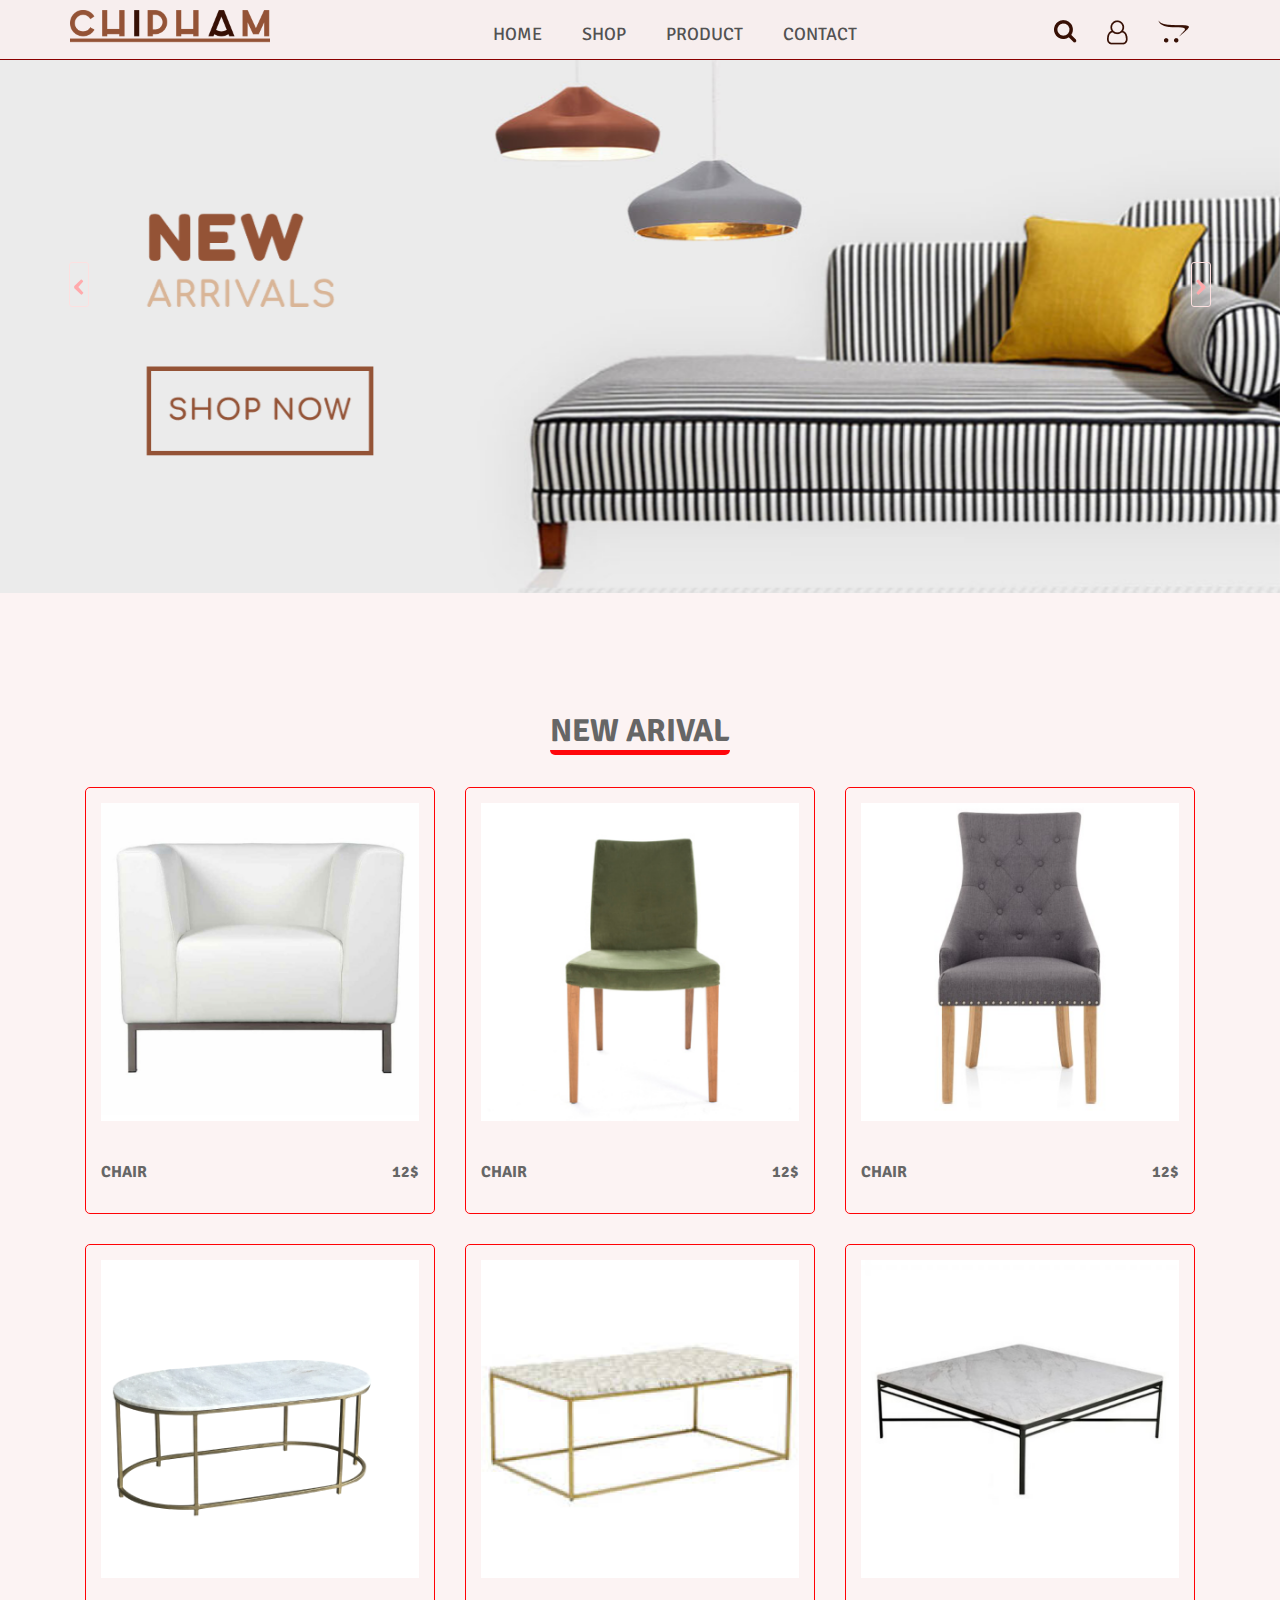
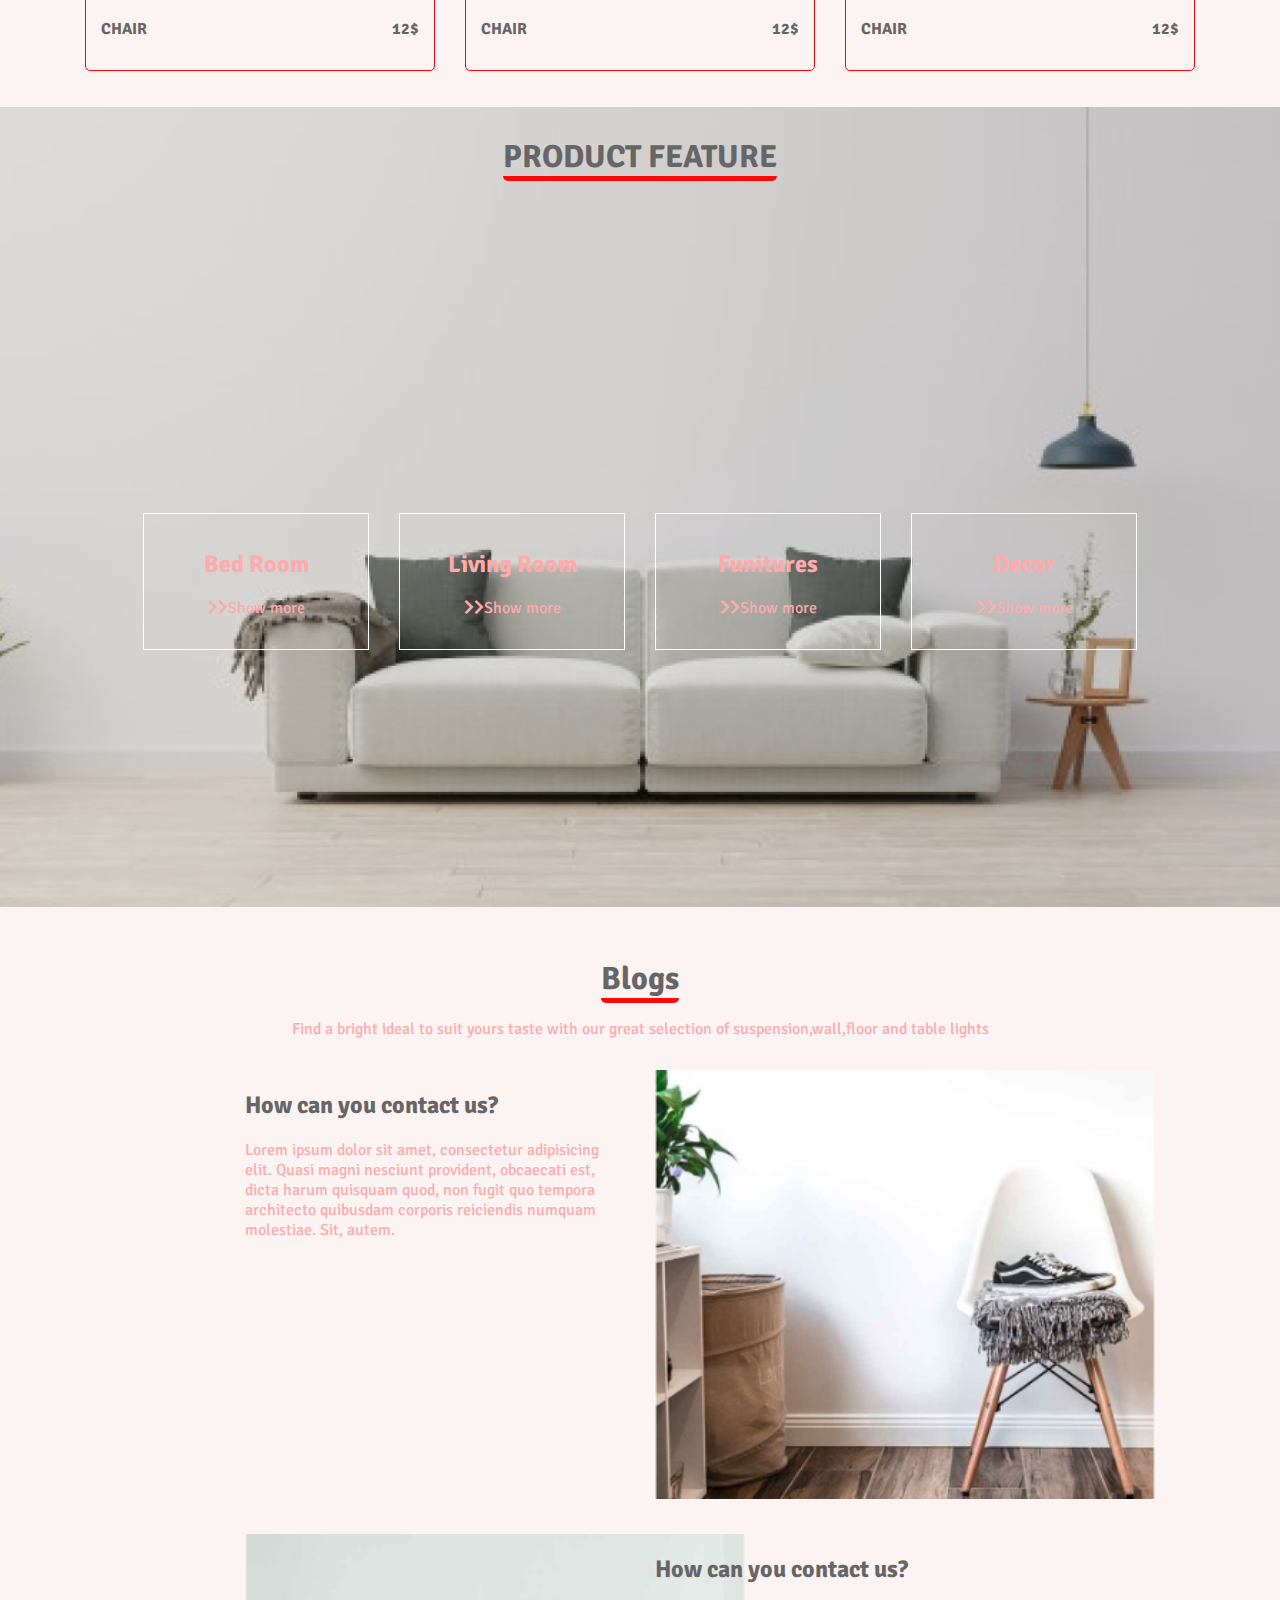
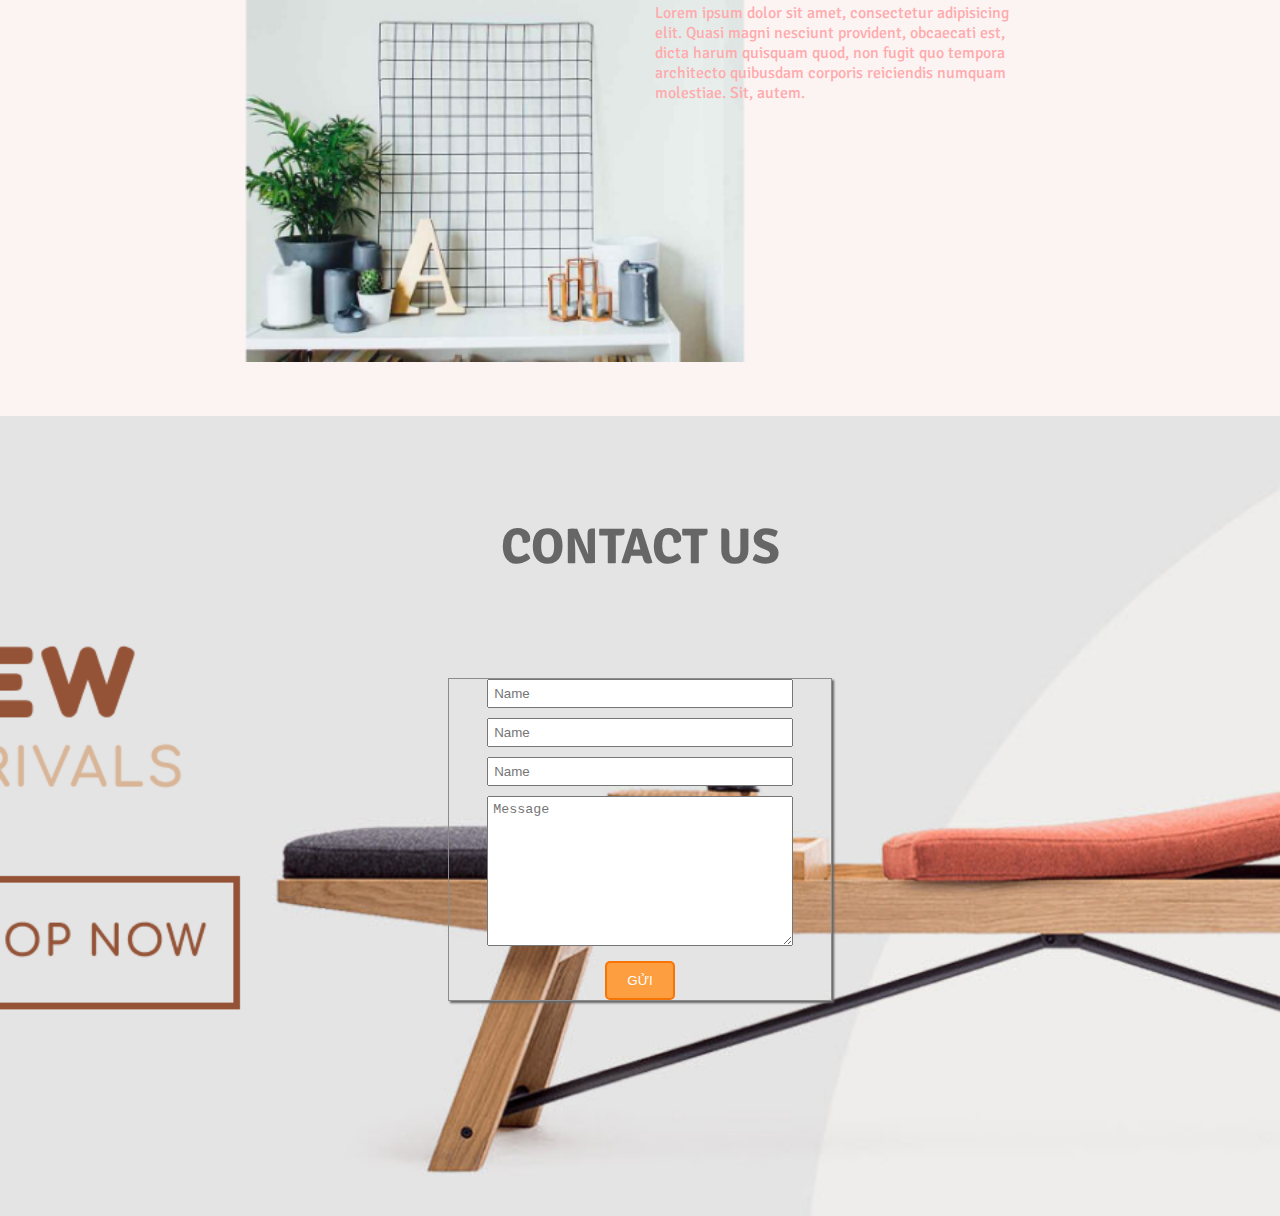
<file: index.html>
<!doctype html>
<html>
<head>
<meta charset="utf-8">
<title>ChipHam</title>
<link rel="icon" href="images/LOGO 1.png" type="image/x-icon" style="width: 1px;min-height: 1px">
<link rel="stylesheet" href="css/thu-vien-css.css">
<link rel="stylesheet" href="css/Style.css">
<link rel="stylesheet" href="css/all.min.css">
<link rel="stylesheet" href="css/owl.carousel.css">
<link rel="stylesheet" href="css/owl.theme.default.css">
</head>

<body>
<header>
  <div class="container d-flex justify-between">
    <div class="logo"><a href="index.html"><img src="images/LOGO 1.png" alt="" width="200"></a></div>
    <div class="menu">
      <ul>
        <li><a href="index.html">Home</a></li>
        <li><a href="#">Shop</a></li>
        <li><a href="#">Product</a></li>
        <li><a href="lienhe.html">Contact</a></li>
      </ul>
    </div>
    <div class="icon1"> <a href=""><img src="images/search.png" alt=""></a> <a href=""><img src="images/persona.png" alt=""></a> <a href=""><img src="images/shop.png" alt=""></a> </div>
  </div>
</header>
<div class="banner">
  <div class="owl-carousel owl-theme" id="slider">
    <div class="item"><img src="images/Banner1.png" alt="1"></div>
    <div class="item"><img src="images/Banner2.png" alt="2"></div>
    <div class="item"><img src="images/Banner3.png" alt="3"></div>
  </div>
</div>
<!--Xong phan header-->
<main>
  <div class="container pt-30">
    <h1 align="center"><span class="gach-chan">NEW ARIVAL</span></h1>
    <div class="row">
      <div class="col-4">
        <div class="vien"> <img src="images/Chair1.png" alt="" class="img-100">&nbsp; &nbsp;
          <div class="icon"> <a href="#"><i class="fas fa-heart"></i></a> <a href="#"><i class="fas fa-search"></i></a> <a href="#"><i class="fas fa-shopping-cart"></i></a> </div>
          <p class="d-flex justify-between"><b>CHAIR</b> <b class="text-do">12$</b></p>
        </div>
      </div>
      <div class="col-4">
        <div class="vien"> <img src="images/Chair2.png" alt="" class="img-100">&nbsp; &nbsp;
          <div class="icon"> <a href="#"><i class="fas fa-heart"></i></a> <a href="#"><i class="fas fa-search"></i></a> <a href="#"><i class="fas fa-shopping-cart"></i></a> </div>
          <p class="d-flex justify-between"><b>CHAIR</b> <b class="text-do">12$</b></p>
        </div>
      </div>
      <div class="col-4">
        <div class="vien"> <img src="images/Chair3.png" alt="" class="img-100">&nbsp; &nbsp;
          <div class="icon"> <a href="#"><i class="fas fa-heart"></i></a> <a href="#"><i class="fas fa-search"></i></a> <a href="#"><i class="fas fa-shopping-cart"></i></a> </div>
          <p class="d-flex justify-between"><b>CHAIR</b> <b class="text-do">12$</b></p>
        </div>
      </div>
    </div>
    <div class="row">
      <div class="col-4">
        <div class="vien"> <img src="images/Table1.png" alt="" class="img-100">&nbsp; &nbsp;
          <div class="icon"> <a href="#"><i class="fas fa-heart"></i></a> <a href="#"><i class="fas fa-search"></i></a> <a href="#"><i class="fas fa-shopping-cart"></i></a> </div>
          <p class="d-flex justify-between"><b>CHAIR</b> <b class="text-do">12$</b></p>
        </div>
      </div>
      <div class="col-4">
        <div class="vien"> <img src="images/Table2.png" alt="" class="img-100">&nbsp; &nbsp;
          <div class="icon"> <a href="#"><i class="fas fa-heart"></i></a> <a href="#"><i class="fas fa-search"></i></a> <a href="#"><i class="fas fa-shopping-cart"></i></a> </div>
          <p class="d-flex justify-between"><b>CHAIR</b> <b class="text-do">12$</b></p>
        </div>
      </div>
      <div class="col-4">
        <div class="vien"> <img src="images/Table3.png" alt="" class="img-100">&nbsp; &nbsp;
          <div class="icon"> <a href="#"><i class="fas fa-heart"></i></a> <a href="#"><i class="fas fa-search"></i></a> <a href="#"><i class="fas fa-shopping-cart"></i></a> </div>
          <p class="d-flex justify-between"><b>CHAIR</b> <b class="text-do">12$</b></p>
        </div>
      </div>
    </div>
  </div>
  <section id="feature">
    <div class="container1">
      <h1 class="text-center pt-30"><span class="gach-chan">PRODUCT FEATURE</span></h1>
      <div class="row">
        <div class="col-3">
          <div class="vien-trang">
            <h2>Bed Room</h2>
            <p><i class="fas fa-chevron-right"></i><i class="fas fa-chevron-right"></i><a href="">Show more</a></p>
          </div>
        </div>
        <div class="col-3">
          <div class="vien-trang">
            <h2>Living Room</h2>
            <p><i class="fas fa-chevron-right"></i><i class="fas fa-chevron-right"></i><a href="">Show more</a></p>
          </div>
        </div>
        <div class="col-3">
          <div class="vien-trang">
            <h2>Funitures</h2>
            <p><i class="fas fa-chevron-right"></i><i class="fas fa-chevron-right"></i><a href="">Show more</a></p>
          </div>
        </div>
        <div class="col-3">
          <div class="vien-trang">
            <h2>Decor</h2>
            <p><i class="fas fa-chevron-right"></i><i class="fas fa-chevron-right"></i><a href="">Show more</a></p>
          </div>
        </div>
      </div>
    </div>
  </section>
  <div class="container1">
    <h1 class="text-center pt-30"><span class="gach-chan">Blogs</span></h1>
    <p class="text-center text-hong">Find a bright ideal to suit yours taste with our great selection of suspension,wall,floor and table lights</p>
    <div class="container1">
      <div class="row">
        <div class="col-6">
          <h2>How can you contact us?</h2>
          <p class="text-hong">Lorem ipsum dolor sit amet, consectetur adipisicing elit. Quasi magni nesciunt provident, obcaecati est, dicta harum quisquam quod, non fugit quo tempora architecto quibusdam corporis reiciendis numquam molestiae. Sit, autem.</p>
        </div>
        <div class="col-6"> <img src="images/blog-2.png" alt="" width="500px"> </div>
        <div class="col-6"> <img src="images/blog-1.png" alt="" width="500px"> </div>
        <div class="col-6">
          <h2>How can you contact us?</h2>
          <p class="text-hong">Lorem ipsum dolor sit amet, consectetur adipisicing elit. Quasi magni nesciunt provident, obcaecati est, dicta harum quisquam quod, non fugit quo tempora architecto quibusdam corporis reiciendis numquam molestiae. Sit, autem.</p>
        </div>
      </div>
    </div>
  </div>
</main>
<!--Xong phan main-->
<footer>
  <section id="contact">
    <h1 class="text-center pt-50 size-chu-20">CONTACT US</h1>
    <div class="container2 text-center box">
      <input type="text" placeholder="Name" class="form-control">
      <input type="text" placeholder="Name" class="form-control">
      <input type="text" placeholder="Name" class="form-control">
      <textarea placeholder="Message" class="form-control" col="100" style="height: 150px"></textarea>
      <br>
      <button class="btn-outline-primary">Gửi</button>
    </div>
  </section>
</footer>
<script src="Js/jquery-3.6.0.min.js"></script> 
<script src="Js/owl.carousel.js"></script> 
<script src="Js/Control.js"></script>
</body>
</html>
</file>
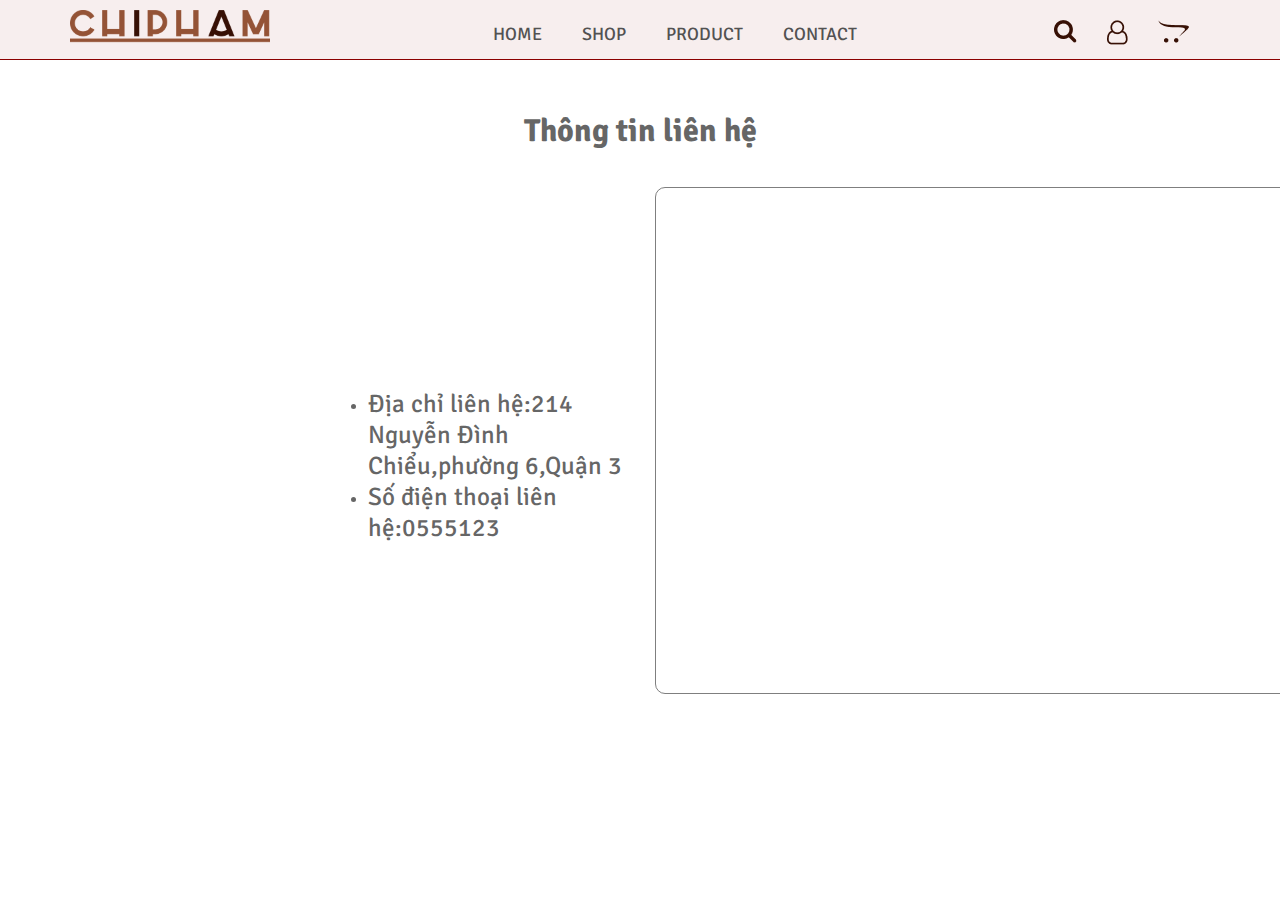
<file: lienhe.html>
<!doctype html>
<html>
<head>
<meta charset="utf-8">
<title>Lien he</title>
<link rel="icon" href="images/LOGO 1.png" type="image/x-icon" style="width: 1px;min-height: 1px">
<link rel="stylesheet" href="css/thu-vien-css.css">
<link rel="stylesheet" href="css/Style.css">
<link rel="stylesheet" href="css/all.min.css">
<link rel="stylesheet" href="css/owl.carousel.css">
<link rel="stylesheet" href="css/owl.theme.default.css">
</head>

<body style="background-color: rgba(255,255,255,1.00)">
<header>
  <div class="container d-flex justify-between">
    <div class="logo"><a href="index.html"><img src="images/LOGO 1.png" alt="" width="200"></a></div>
    <div class="menu">
      <ul>
        <li><a href="index.html">Home</a></li>
        <li><a href="#">Shop</a></li>
        <li><a href="#">Product</a></li>
        <li><a href="lienhe.html">Contact</a></li>
      </ul>
    </div>
    <div class="icon1 pt-50"> <a href=""><img src="images/search.png" alt=""></a> <a href=""><img src="images/persona.png" alt=""></a> <a href=""><img src="images/shop.png" alt=""></a> </div>
  </div>
</header>
<main2>
  <h1 class="text-center pt-30">Thông tin liên hệ</h1>
  <div class="container1">
    <div class="row">
      <div class="col-6 pt-200 pl-50">
        <ul>
          <li>
            <p1>Địa chỉ liên hệ:214 Nguyễn Đình Chiểu,phường 6,Quận 3</p1>
            <br>
          </li>
          <li>
            <p1>Số điện thoại liên hệ:0555123</p1>
          </li>
        </ul>
      </div>
      <div class="col-6">
        <div class="vien-xam">
          <iframe src="https://www.google.com/maps/embed?pb=!1m18!1m12!1m3!1d3919.425032957158!2d106.6900235!3d10.7787227!2m3!1f0!2f0!3f0!3m2!1i1024!2i768!4f13.1!3m3!1m2!1s0x31752f3a9d1de879%3A0x638d7b3b7086ef91!2zMjE0IE5ndXnhu4VuIMSQw6xuaCBDaGnhu4N1LCBQaMaw4budbmcgNiwgUXXhuq1uIDMsIFRow6BuaCBwaOG7kSBI4buTIENow60gTWluaA!5e0!3m2!1svi!2s!4v1704678126389!5m2!1svi!2s" width="1000" height="500" style="border:10px;padding: 10px" allowfullscreen="" loading="lazy" referrerpolicy="no-referrer-when-downgrade"></iframe>
        </div>
      </div>
    </div>
  </div>
</main2>
</body>
</html>
</file>
<file: css/thu-vien-css.css>
@charset "utf-8";
/* CSS Document */
@import url('https://fonts.googleapis.com/css2?family=Signika&display=swap');
*{ box-sizing: border-box}
body{
  font-family: 'Signika', sans-serif;font-size: 16px;color: #666666;margin: 0; background-color:rgba(252,243,243,1.00)
}
.container{ width: 1140px; margin: auto}
.container1{ width: 80%; margin: auto}
.container2{width: 30%;margin: auto}
.img-100{ width: 100%; height: auto}
.img-circle{ border-radius: 50%}
.row{ display: flex; flex-wrap: wrap}
.col-1 {width: 8.33%;}
.col-2 {width: 16.66%;}
.col-3 {width: 25%;}
.col-4 {width: 33.33%;}
.col-5 {width: 41.66%;}
.col-6 {width: 50%;}
.col-7 {width: 58.33%;}
.col-8 {width: 66.66%;}
.col-9 {width: 75%;}
.col-10 {width: 83.33%;}
.col-11 {width: 91.66%;}
.col-12 {width: 100%;}
[class*="col-"] {
  padding: 15px;
  /*border: 1px solid red;*/
}
.py-50{ padding: 50px}
.pt-30{padding-top: 30px}
.pt-50{padding-top: 100px}
.pt-200{padding-top: 200px}
.pl-50{padding-left: 200px}
.p-0{ padding: 0} .p-3{padding: 15px}
.mt-0{ margin-top: 0}.my-10{margin: 10px 0} .mb-10{margin-bottom: 10px}
.my-30{ margin-top: 30px; margin-bottom: 30px}
.mx-auto { margin-left: auto; margin-right: auto}
.text-right{ text-align: right}
.text-center { text-align: center}
.d-flex{ display: flex}
.d-block{ display:block}
.d-none{ display: none}
.justify-center{ justify-content: center}
.justify-between{ justify-content: space-between}
.justify-around{ justify-content: space-around}
.flex-row-reverse{flex-direction: row-reverse}
.align-item-center{align-items: center}
.text-white{ color: #fff}
.btn-fill-primary
{
    background-color:#F87503;
    padding: 10px 20px;
    color: #fff;
    border-radius: 5px;
    cursor: pointer;
    text-transform: uppercase;
     border: 2px solid #F87503;
    transition: all .5s
}
.btn-fill-primary:hover{
     background-color:#Ff0;
    color: #333
}
.btn-outline-primary
{
    border: 2px solid #F87503;
    background:#FD9E40;
    padding: 10px 20px;
    color: #fff;
    border-radius: 5px;
    cursor: pointer;
    text-transform: uppercase;
     transition: all .1s
}
.btn-outline-primary:hover{
     background-color:#F87503;
    color: #333
}
</file>
<file: css/Style.css>
@charset "utf-8";
/* CSS Document */
.logo{
	padding-top: 10px
}
header{
	width: 100%;
	height: 60px;
	border-bottom: darkred 1px solid;background-color: rgba(247,238,238,1.00)
}
.menu{
padding-top: 5px;
}
.menu ul {
	font-size: 18px;list-style: none;display: flex;float: left;
}
.menu ul li a{
	text-decoration: none;margin: 0; text-transform: uppercase;color: #525252;padding: 10px 20px;left: 10px}
.menu ul li a:hover{
	background-color:#FDE0E0;color: #FFFFFF;
}
.icon1{
	padding-top: 10px;display: flex;align-content: center;justify-content: space-between
}
.icon1 a{
	padding:10px 15px;
}
.icon1 a:hover{
	color: #FFFFFF;background-color:#FDE0E0;width: 50px;flex-flow: nowrap
}
.banner{
	width: 100%;min-height: 600px
}
/*Phan dieu huong*/
#slider .owl-nav { position:absolute; left:0px; top:40%; width:100%; }
#slider .owl-nav [class*='owl-'] {
	font-size:60px; /*background:rgba(255,255,255,.5);border:1px solid #fff; */ color: #fff
}

#slider .owl-nav .owl-next{ position:absolute; right:5%;}
#slider .owl-nav .owl-prev{ position:absolute; left:5%;}
#slider .owl-nav [class*='owl-']:hover {
      background:none;border: none;
      color:#FDE0E0;
      text-decoration: none; }
#slider .owl-nav { position:absolute; left:0px; top:35%; width:100%; }
#slider .owl-nav [class*='owl-'] {
	font-size:35px;border:1px solid #FDE0E0;  color:#FFAAAC;width: 20px;
}
/*Phan dieu huong*/
.gach-chan{
	border-bottom: 5px #FF070B solid;border-bottom-left-radius: 5px;border-bottom-right-radius: 5px
}
.text-hong{
	font-size: 16px;color:#FFAAAC
}
.vien{
	width: 100%;min-height: 200px;border: 1px solid #FF0206;border-radius: 5px;padding: 15px;position: relative;overflow: hidden
}
.icon{
	position: absolute;width: 80%;height: 45px;display: flex;justify-content: space-around;left: 10%;top: -20%;transition:  all 0.5s 
}
.icon a{
	width: 45px;height: 45px;background-color:#FFAAAC;border-radius: 50px;display: flex;justify-content: center;align-items: center;text-decoration: none;color: white
}
.icon a:hover{
	background-color: white;color: #FFAAAC
}
.vien:hover .icon{
	top: 35%
}
main{
	width: 100%;min-height: 600px
}
#feature{
	width: 100%;min-height: 800px;background: url("../images/bg2.png");background-repeat: no-repeat;background-size: cover;background-position: bottom center;
}
.vien-trang{
 border: 1px solid white;padding: 15px;text-align: center;color: #FFAAAC;margin-top: 300px
}
.vien-trang a{
	color: #FFAAAC;text-decoration: none
}
.vien-trang a:hover{
	color: white;
}
footer{
	width: 100%;min-height: 600px
}
#contact{
	width: 100%;min-height: 800px;background:url("../images/Banner2.png");background-repeat: no-repeat;background-size: cover;background-position: bottom center;
}
.form-control{
	padding: 5px;margin-bottom: 10px;width: 80%
}
.box{
	border: 1px solid #8C8C8C;box-shadow: 2px 2px 2px;margin-top: 100px
}
.size-chu-20{
	font-size: 50px
}
p1{
	font-size: 25px;
}
.vien-xam{
	border: rgba(95,95,95,0.80) 1px solid;border-radius: 10px;width: 1000px;min-height: 500px
}
</file>
